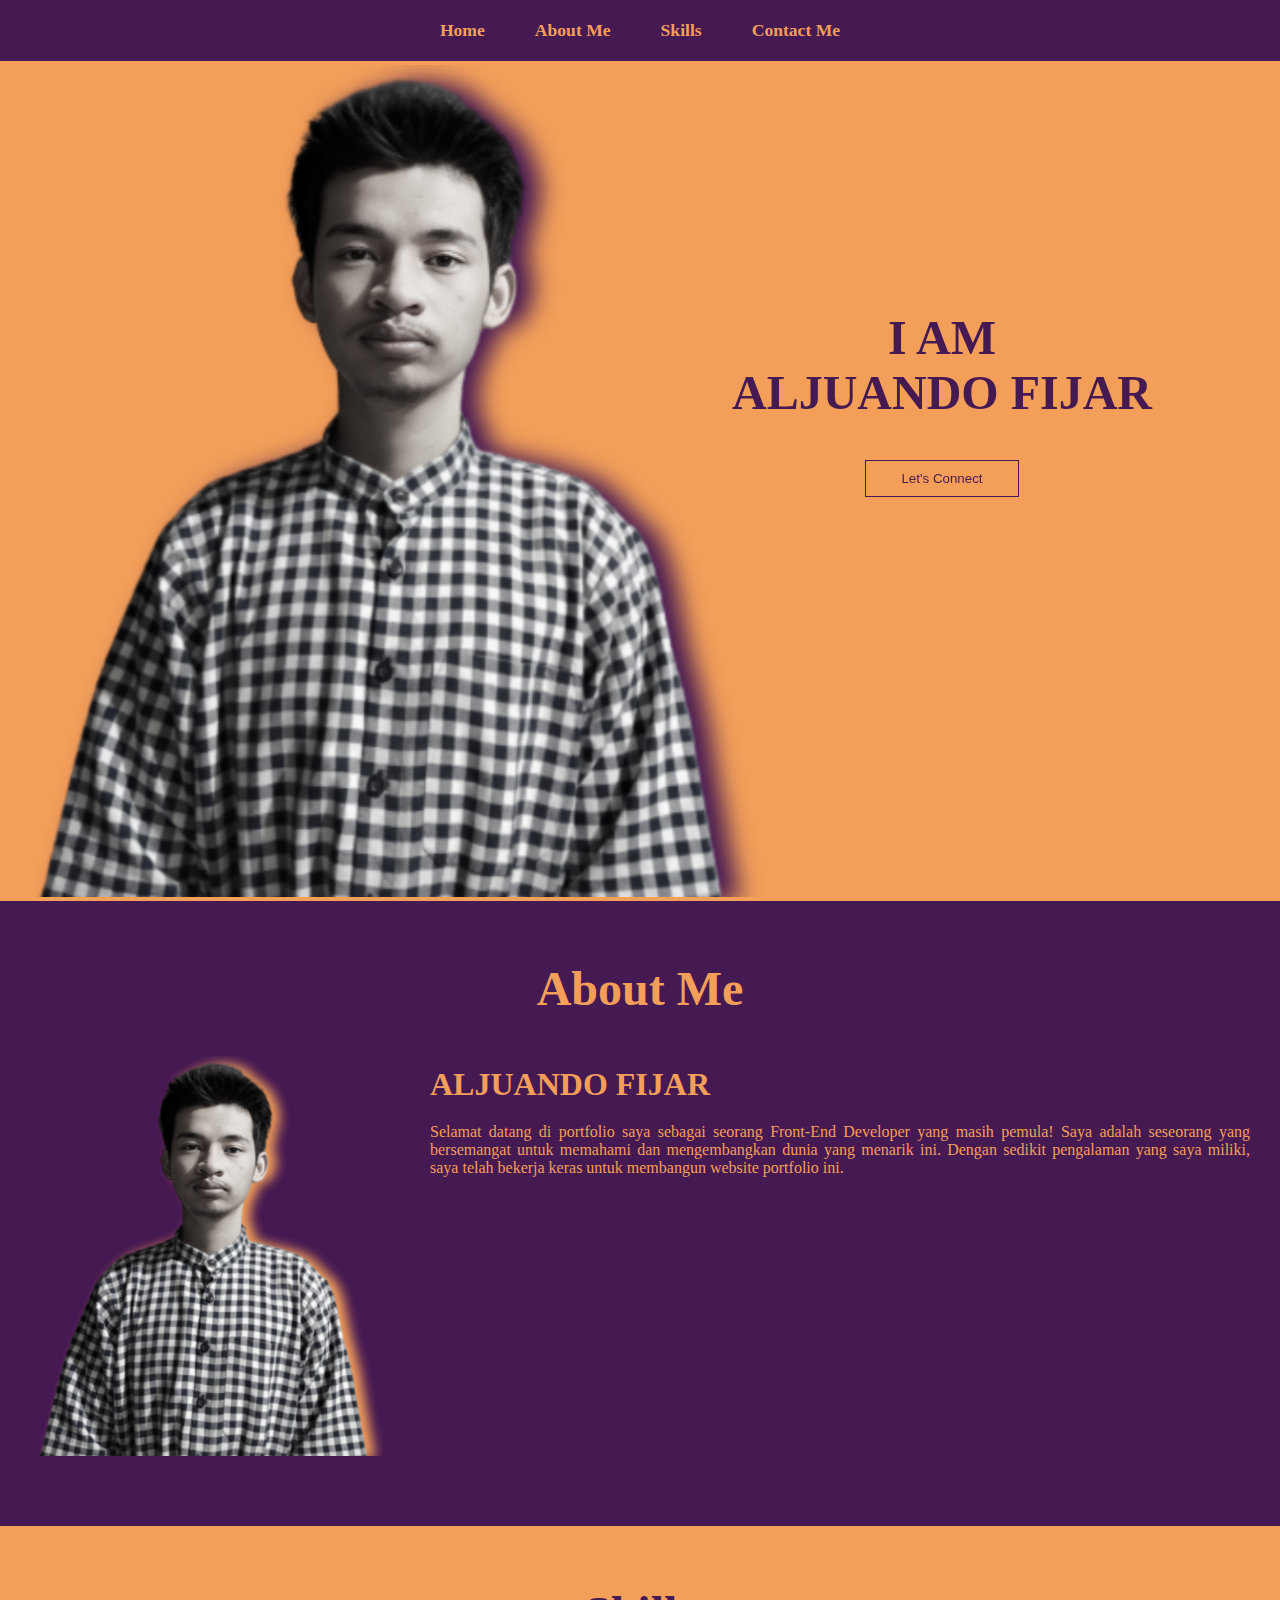
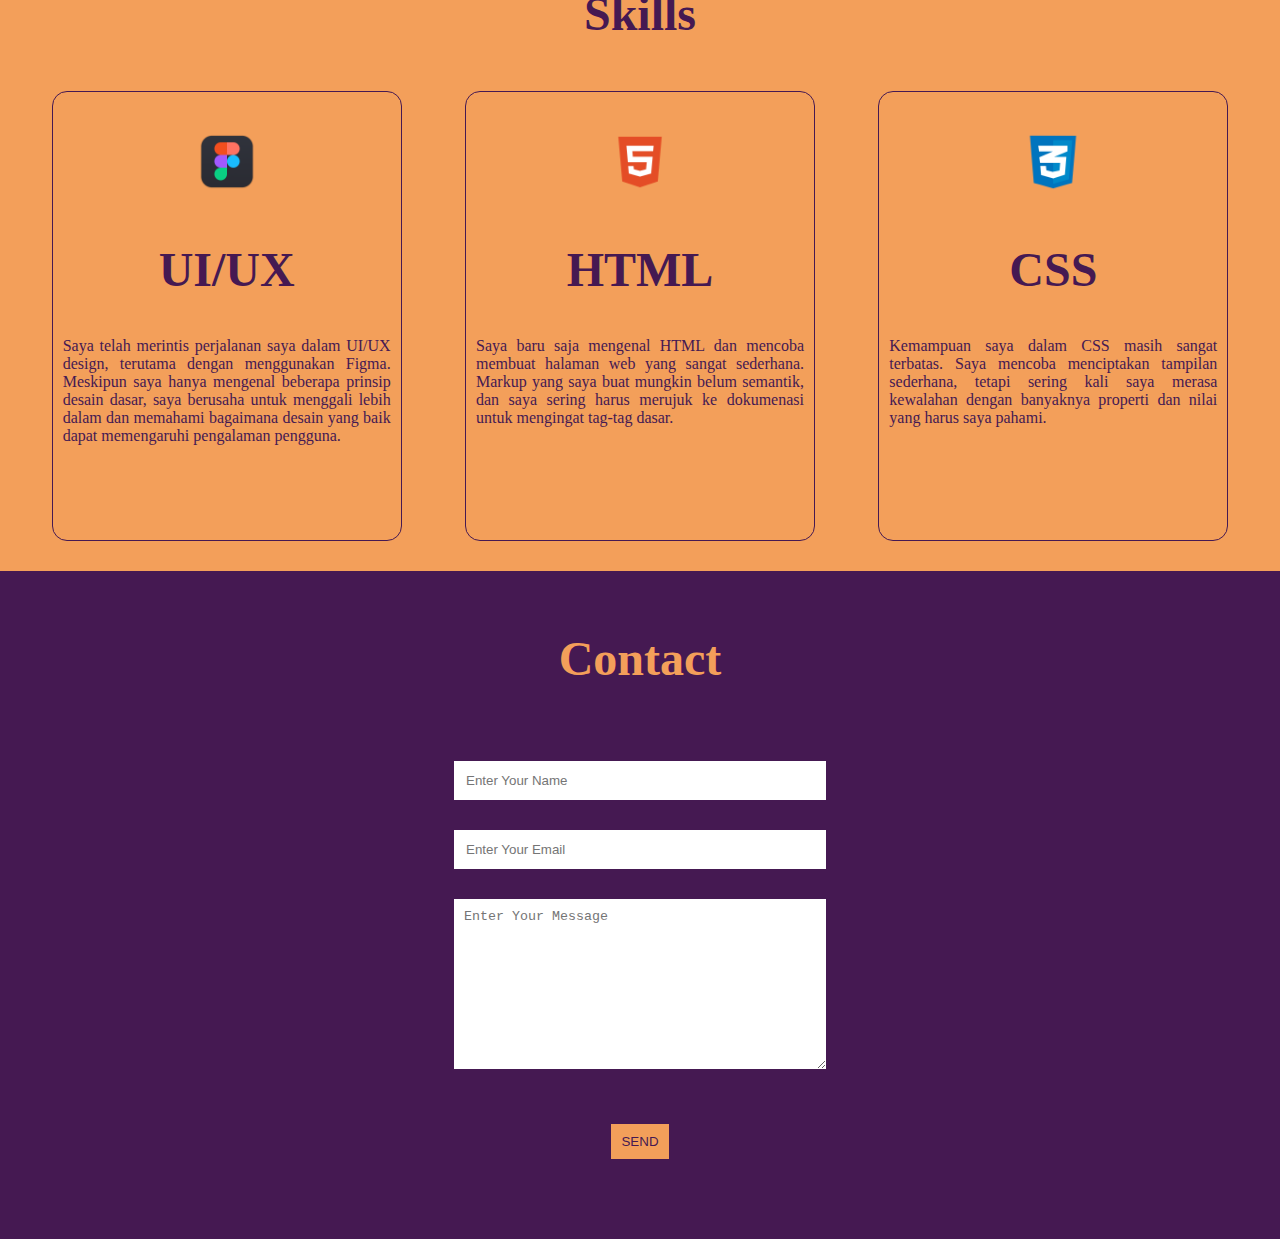
<file: D_Afternoon_Aljuando/index.html>
<!DOCTYPE html>
<html lang="en">
<head>
    <meta charset="UTF-8">
    <meta name="viewport" content="width=device-width, initial-scale=1.0">
    <title>Portfolio</title>
    <link rel="stylesheet" href="style.css">
    <link rel="stylesheet" media="screen and (max-width:800px)" href="tablet.css">
    <link rel="stylesheet" media="screen and (max-width:530px)" href="phone.css">
</head>
<body>
    <nav class="navbar">
        <ul>
            <li><a href="#home">Home</a></li>
            <li><a href="#about">About Me</a></li>
            <li><a href="#skills">Skills</a></li>
            <li><a href="#contact">Contact Me</a></li>
        </ul>
    </nav>

    <section id="home">
        <div class="main">
            <h1 class="headings">I AM <br> ALJUANDO FIJAR</h1>
            <button class="btn">
                Let's Connect
            </button>
        </div>
    </section>

    <section id="about">
        <h1 class="headings">About Me</h1>
        <div id="pic">
            <img src="img2.png" alt="">
            <div id="intro">
                <h2>ALJUANDO FIJAR</h2>
                <p>Selamat datang di portfolio saya sebagai seorang Front-End Developer yang masih pemula! Saya adalah seseorang yang bersemangat untuk memahami dan mengembangkan dunia yang menarik ini. Dengan sedikit pengalaman yang saya miliki, saya telah bekerja keras untuk membangun website portfolio ini.</p>
            </div>
        </div>
    </section>

    <section id="skills">
        <h1 class="headings">Skills</h1>
        <div class="row">
            <div class="box">
                <img src="figma.png" alt="">
                <h1 class="headings">UI/UX</h1>
                <p>Saya telah merintis perjalanan saya dalam UI/UX design, terutama dengan menggunakan Figma. Meskipun saya hanya mengenal beberapa prinsip desain dasar, saya berusaha untuk menggali lebih dalam dan memahami bagaimana desain yang baik dapat memengaruhi pengalaman pengguna.</p>
            </div>
            <div class="box">
                <img src="html.png" alt="">
                <h1 class="headings">HTML</h1>
                <p>Saya baru saja mengenal HTML dan mencoba membuat halaman web yang sangat sederhana. Markup yang saya buat mungkin belum semantik, dan saya sering harus merujuk ke dokumenasi untuk mengingat tag-tag dasar.</p>
            </div>
            <div class="box">
                <img src="css.png" alt="">
                <h1 class="headings">CSS</h1>
                <p>Kemampuan saya dalam CSS masih sangat terbatas. Saya mencoba menciptakan tampilan sederhana, tetapi sering kali saya merasa kewalahan dengan banyaknya properti dan nilai yang harus saya pahami.</p>
            </div>
        </div>
    </section>

    <section id="contact">
        <h1 class="headings">Contact</h1>
        <form action="" class="form">
            <input type="text" class="input" placeholder="Enter Your Name">
            <input type="email" class="input" placeholder="Enter Your Email">
            <textarea name="msg" id="msg" cols="30" rows="10" placeholder="Enter Your Message"></textarea>
            <input type="submit" value="SEND" id="send">
        </form>
    </section>
</body>
</html>
</file>
<file: D_Afternoon_Aljuando/style.css>
*{
    margin: 0;
    padding: 0;
    box-sizing: border-box;
}
html{
    scroll-behavior: smooth;
}
body{
    background-color: #451952;
}

/* navbar */
.navbar{
    display: flex;
    justify-content: center;
    align-items: center;
    background-color: #451952;
    position: sticky;
    top: 0;
}
.navbar ul{
    display: flex;
    list-style: none;
    margin: 20px 0px;
}
.navbar ul li{
    font-family: century;
    font-size: 1.1rem;
    font-weight: bold;
}
.navbar ul li a{
    text-decoration: none;
    color: #F39F5A;
    padding: 8px 25px;
    transition: all .5s ease;
}
.navbar ul li a:hover{
    background-color: #F39F5A;
    color: #451952;
    box-shadow: 0 0;
}

/* home section */
#home{
    display: flex;
    flex-direction: column;
    background-color: #451952;
    height: 840px;
    justify-content: center;
    align-items: center;
    background-color: #F39F5A;
    color: white;
    background-image: url(img.png);
    background-repeat: no-repeat;
    background-position: left;
    background-size: 65%;
}
#home::before{
    content: "";
    position: absolute;
    top: 0;
    right: 0;
    height: 900px;
    width: 100%;
    z-index: -1;
    opacity: .8;
}
.main{
    display: flex;
    flex-direction: column;
    /*border: 1px solid white;*/
    align-items: center;
    position: absolute;
    text-align: center;
    top: 30%;
    right: 10%;
    color: #451952;
}
.headings{
    font-family: century;
    font-size: 3rem;
    text-align: center;
    margin: 40px 0px;
}
.btn{
    padding: 10px 35px;
    background-color: transparent;
    border: 1px solid #451952;
    color: #451952;
    outline: none;
    transition: .6s ease;
}
.btn:hover{
    cursor: pointer;
    background-color: #451952;
    color: #F39F5A;
    box-shadow: 0 0 5px #451952, 0 0 10px #451952, 0 0 15px #451952;
    font-weight: bold;
}

/* about section */
#about{
    display: flex;
    flex-direction: column;
    box-sizing: border-box;
    padding: 20px;
    margin-bottom: 50px;
    background-color: #451952;
    color: #F39F5A;
}
#pic{
    display: flex;
}
#pic img{
    width: 575px;
    height: 400px;
}
#intro{
    display: flex;
    flex-direction: column;
    text-align: justify;
    padding: 10px;
}
#intro h2{
    font-size: 2rem;
    margin-bottom: 20px;
}



/* skills */
#skills{
    display: flex;
    flex-direction: column;
    padding: 20px;
    background-color: #F39F5A;
    color: #451952;
}
.row{
    display: flex;
    justify-content: space-around;
    flex-wrap: wrap;
    box-sizing: border-box;
}
.box{
    display: flex;
    flex-direction: column;
    width: 350px;
    height: 450px;
    border: 1px solid #451952;
    margin: 10px;
    align-items: center;
    text-align: justify;
    padding: 10px;
    border-radius: 15px;
    background: linear-gradient(to top, #451952 50%, #F39F5A 50%);
    background-size: 100% 200%;
    transition: all .8s;
}
.box:hover{
    background-position: left bottom;
    color: #F39F5A;
    border: none;
    box-shadow: 0 0 20px #451952;
}
.box img{
    width: 80px;
    height: 80px;
    padding: 10px;
    margin-top: 20px;
}

/* contact*/
#contact{
    display: flex;
    flex-direction: column;
    box-sizing: border-box;
    background-color: #451952;
    color: #F39F5A;
    padding: 20px;
}
.form{
    display: flex;
    flex-direction: column;
    box-sizing: border-box;
    align-items: center;
    margin: 20px 0px;
}
.input{
    padding: 12px;
    margin: 15px;
    width: 30%;
    border: none;
    outline: none;
}
#msg{
    width: 30%;
    padding: 10px;
    margin: 15px;
    border: none;
    outline: none;
}
#send{
    padding: 10px;
    margin: 40px;
    border: none;
    outline: none;
    background-color: #F39F5A;
    color: #451952;
}
#send:hover{
    cursor: pointer;
    box-shadow: 0 0  10px #F39F5A;
}
</file>
<file: D_Afternoon_Aljuando/tablet.css>
/* navbar*/
.navbar ul{
    flex-wrap: wrap;
    justify-content: center;
}

/*headings*/
.headings{
    font-size: 2.5rem;
}
/*home*/


/* about*/
#pic{
    flex-direction: column;
    align-items: center;
}
#pic img{
    width: 400px;
}
#intro h2{
    text-align: center;
    padding: 10px;
}

/* contact*/
.input{
    width: 60%;
}
#msg{
    width: 55%;
}
#send{
    width: 20%;
}
</file>
<file: D_Afternoon_Aljuando/phone.css>
/* home*/
#home{
    height: 820px;
}
.headings{
    font-size: 1.7rem;
}

/* about*/
#pic img{
    height: auto;
}
#intro h2{
    font-size: 1.5rem;
}



/*contact*/
.input{
    width: 80%;
}
#msg{
    width: 70%;
}
#send{
    width: 20%;
}
</file>
